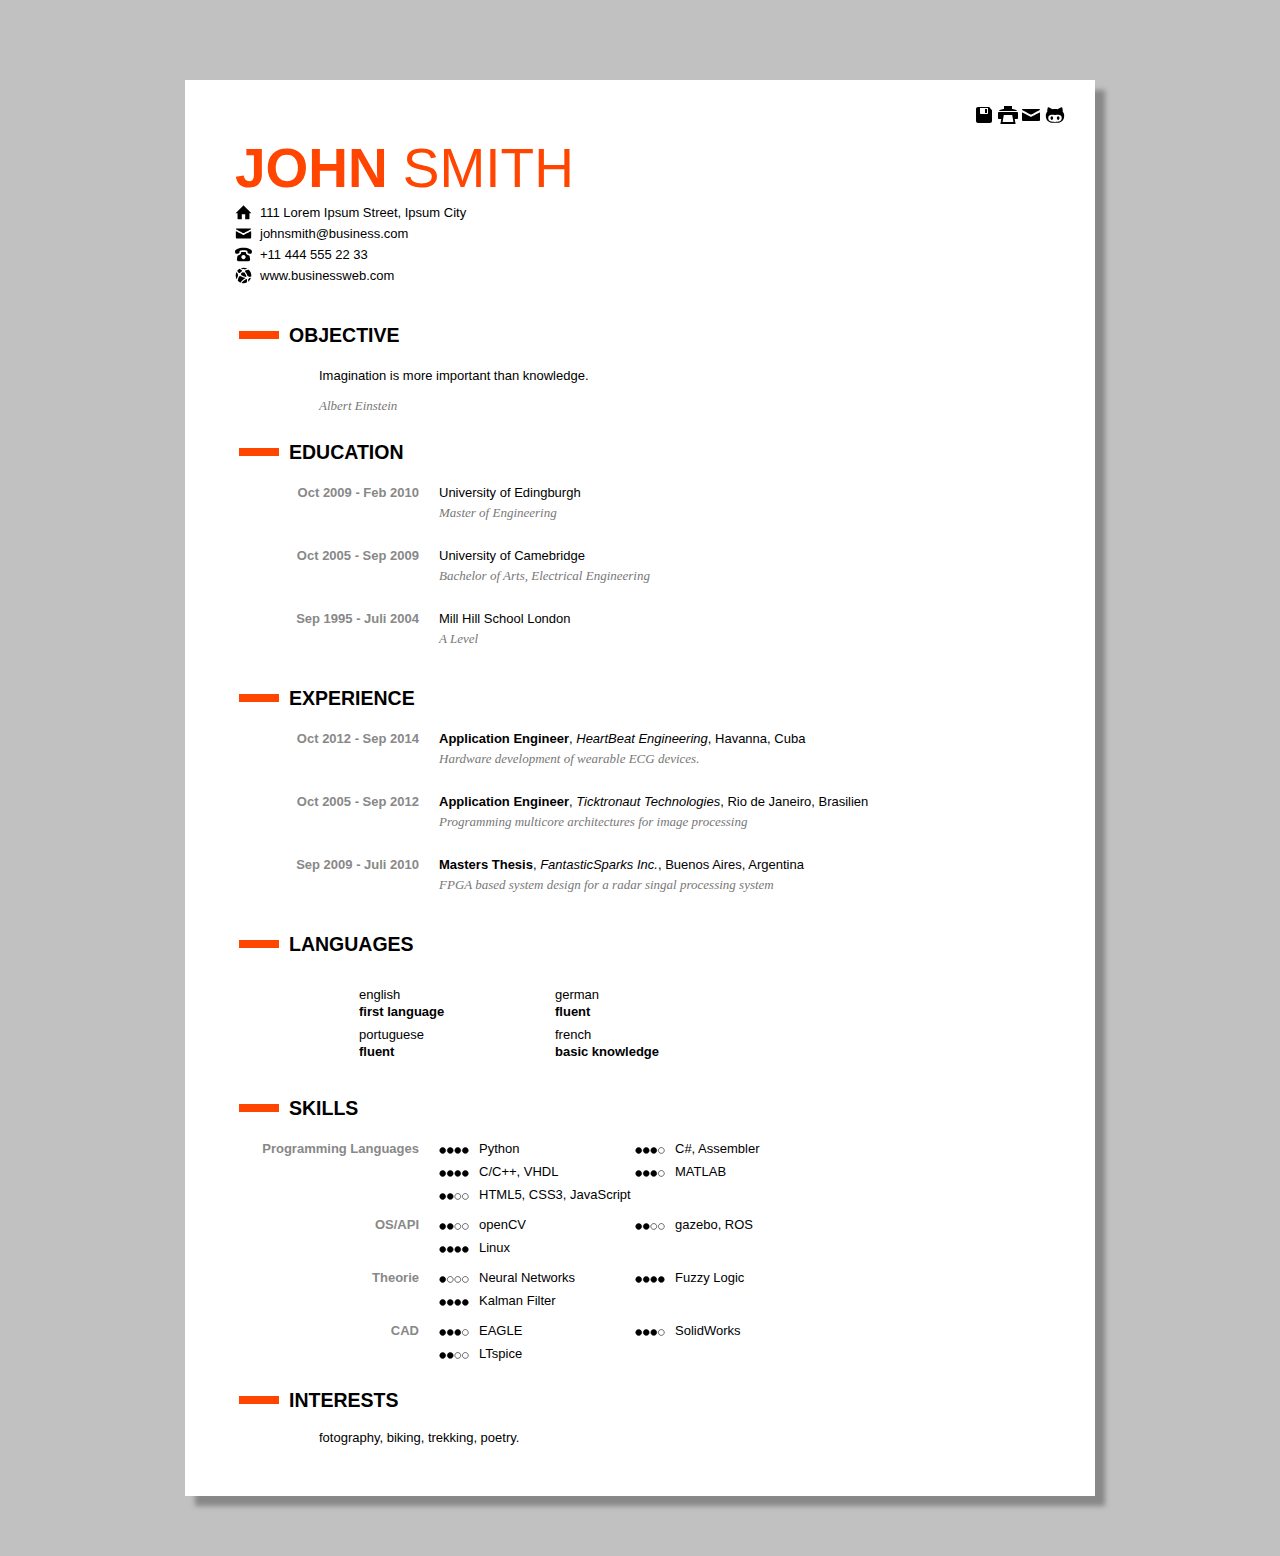
<file: html5/no_image/index.html>
<!DOCTYPE html>
<head>
  <title>John Smith</title>
  <meta charset="utf-8">
  <link href="css/orange.css" media="screen" rel="stylesheet" type="text/css" />
  <link type="text/css" rel="stylesheet" href="css/print_orange.css" media="print"/>

	<script type="text/javascript">
		function printPDF() {
			var page = window.open('../../svg/orange.pdf');
			page.print();
		}
		window.onload = function() {		
			var printLink = document.getElementById("printLink");
			printLink.href = "javascript: printPDF()";
			//printLink.innerHTML = "<span>print</span>";
		}
	</script>

	<!-- 	
		all icon (except creditX.svg) are from
  	http://www.entypo.com/
		all credits and thanks to Daniel Bruce
	-->

</head>
<body>
  <div id="wrapper">
    <div id="paper">

      <!--<div class="paper-top">!no release!</div>-->
      <div id="paper-mid">
        <div class="save">

				<span>
          <a class="north" id="download" href="../../svg/orange.pdf" original-title="Download .pdf"><img class="north_img" src="images/save.svg" alt="Download the pdf version"></a>
          <a class="north cboxElement" id="printLink" href="../../svg/orange.pdf" unselectable="on"><img class="north_img" src="images/print.svg" alt=""></a>
          <a class="north cboxElement" id="contact" href="contact/index.html" original-title="Contact Me"><img class="north_img" src="images/mail.svg" alt=""></a>
          <a class="north" id="github" href="https://github.com/ticktronaut" original-title="Github"  target="_blank"><img class="north_img" src="images/github.svg" alt=""></a>
				</span>
        </div>
			
        <div class="self">
          <div class="name">
            <h1>
              <span class="firstname">John</span><span class="surname">Smith</span>
            </h1>
          </div>
          <div>
            <ul>
              <li class="ad address">111 Lorem Ipsum Street, Ipsum City</li>
              <li class="mail address">johnsmith@business.com</li>
              <li class="tel address">+11 444 555 22 33</li>
              <li class="web address">www.businessweb.com</li>
            </ul>
          </div>
        </div>
        
        <div class="entry">
          <h2 class="category-headers">Objective</h2>
          <div class="content">
						<div class="objective">
            	<p>Imagination is more important than knowledge.</p>
							<em>Albert Einstein</em>
						</div>
          </div>
        </div>

        <div class="entry">
          <h2 class="category-headers">Education</h2>
          <div class="content">
            <h3>Oct 2009 - Feb 2010</h3>
            <p>
              <span class="school">University of Edingburgh</span>
              <br>
              <em>Master of Engineering</em>
            </p>
            <h3>Oct 2005 - Sep 2009</h3>
            <p>
              <span class="school">University of Camebridge</span>
              <br>
              <em>Bachelor of Arts, Electrical Engineering</em>
            </p>
            <h3>Sep 1995 - Juli 2004</h3>
            <p>
              <span class="school">Mill Hill School</span>
							<span class="location">London</span>
              <br>
              <em>A Level</em>
            </p>
            
          </div>
        </div>
        
        <div class="entry">
          <h2 class="category-headers">Experience</h2>
          <div class="content">
            <h3>Oct 2012 - Sep 2014</h3>
            <p>
              <span class="occupation">Application Engineer</span>, 
              <span class="organization">HeartBeat Engineering</span>, 
              <span class="location">Havanna, Cuba</span>
              <br>
              <em>Hardware development of wearable ECG devices.</em>
            </p>
            <h3>Oct 2005 - Sep 2012</h3>
            <p>
              <span class="occupation">Application Engineer</span>, 
              <span class="organization">Ticktronaut Technologies</span>, 
              <span class="location">Rio de Janeiro, Brasilien</span>
              <br>
              <em>Programming multicore architectures for image processing</em>
            </p>
            <h3>Sep 2009 - Juli 2010</h3>
            <p>
              <span class="occupation">Masters Thesis</span>, 
              <span class="organization">FantasticSparks Inc.</span>, 
              <span class="location">Buenos Aires, Argentina</span> <br>
              <em>FPGA based system design for a radar singal processing system</em>
            </p>
          </div>
        </div>
 
        <div class="entry">
          <h2 class="category-headers">Languages</h2>
          <div class="indent">
            <ul class="skills">
              <li>english<br><b>first language</b></li>
              <li>german<br><b>fluent</b></li>
							<li>portuguese<br><b>fluent</b></li>
              <li>french<br><b>basic knowledge</b></li>            
            </ul>
          </div>
          <!--<div class="indent">deutsch (<b>Muttersprache</b>), englisch (<b>verhandlungssicher</b>), französisch (<b>Grundkenntnisse</b>), spanisch (<b>Grundkenntnisse</b>)</div>-->
          <div class="content">
          </div>
        </div>
        
        <div class="entry">
          <h2 class="category-headers">Skills</h2>
          <div class="content">
            <h3>Programming Languages</h3>
            <ul class="skills">
              <li class="count4">Python</li>
              <li class="count3">C#, Assembler</li>
              <li class="count4">C/C++, VHDL</li>
              <li class="count3">MATLAB</li>
              <li class="count2">HTML5, CSS3, JavaScript</li>
            </ul>
            <h3>OS/API</h3>
            <ul class="skills">
              <li class="count2">openCV</li>
              <li class="count2">gazebo, ROS</li>
              <li class="count4">Linux</li>
            </ul>
            <h3>Theorie</h3>
            <ul class="skills">
              <li class="count1">Neural Networks</li>
              <li class="count4">Fuzzy Logic</li>
              <li class="count4">Kalman Filter</li>
            </ul>
            <h3>CAD</h3>
            <ul class="skills">
              <li class="count3">EAGLE</li>
              <li class="count3">SolidWorks</li>
              <li class="count2">LTspice</li>
            </ul>

          </div>
        </div>
        
        <div class="entry">
          <h2 class="category-headers">Interests</h2>
          <div class="indent">fotography, biking, trekking, poetry.
          </div>
        </div>
 
      </div>
      <div class="paper-botton">
				<!--<div class="creative-commons">
					<img class="north_img" src=" images/creative-commons-attribution.svg" alt="Download the pdf version"> Andreas Gschossmann - ticktronaut.de
				</div>-->
			</div>
			<!-- preloads svg-version of resume, since browsers print tool does not wait for it.-->
			<div id="preloadedImages"></div>

    </div>
    <!--<div>bla</div>-->	
  </div>

</body>
</file>
<file: html5/no_image/css/orange.css>
body {
  font-family: "Trebuchet MS", Arial, Helvetica, sans-serif;
  background-color: #c1c1c1;
  background-repeat: repeat;
  font-size: 13px;
  line-height: 17px;
  color: #000;
}

/***********/
/* wrapper */
/***********/

#wrapper {
  width: 910px;
  margin: 0 auto;
  margin-top: 80px;
  margin-bottom: 60px;
}
#paper {
  width:910px;
  margin:0 auto;
  background-color: white;
  box-shadow: 10px 10px 5px #888888;
}
.paper-top {
  width:inherit;
  margin:0 auto;
  height:40px;
  font-color:white;
  font-size:20px;
  font-weight: bold;
  text-align: center;
  background-color: red;
}
.paper-botton {
  width:inherit;
  margin:0 auto;
  height:50px;
}
.category-headers {
  /*color: #ff4500;*/
  font-size: 30;
  /*letter-spacing: 2px;*/
  margin-top: 0em;
  margin-bottom: 0em;
  text-transform: uppercase;
}
/*h2.category-headers {
  background: url(images/bar.svg) no-repeat left center;
  padding-left: 50px;
}*/
h2:before {
    display: inline-block;
    /*margin: 0 0 5px 20px;*/
    margin-left:50px;
    margin-right:10px;
    margin-bottom: 3px;
    height: 8px;
    content: " ";
    text-shadow: none;
    background-color: #ff4500;
    width: 40px;
}
/*div.content {
  clear: both;
  padding: 0;
  margin: 0;
  overflow: hidden;
  display: block;
  padding-top: 32px;
}*/
h3 {
  width: 230px;
  text-align: right;
  float: left;
  padding: 0;
  clear: both;
  font-size: 13px;
  color: #888888;
}
p {
  width: 470px;
  margin-left: 10px;
  float: right;
  /*text-align: left;*/
}
em {
  font-family: Georgia, "Times New Roman", serif;
  font-style: italic;
  color: #777777;
  font-size: 13px;
  display: block;
  padding-top: 3px;
}
.content {
  margin: 0;
  padding: 0;
  border: 0;
  outline: 0;
  font-weight: inherit;
  font-style: inherit;
  font-size: 100%;
  /*font-family: inherit;*/
  vertical-align: baseline;
}
.entry {
  width: 720px;
  display: block;
  padding-top: 30px;
  clear: both;
  margin-left: 4px;
}
div.content {
  clear: both;
  padding: 0;
  margin: 0;
  overflow: hidden;
  display: block;
  padding-top: 10px;
}


.save {
  /*width: 100px;*/
  float: right;
  padding-top: 25px;
  padding-right: 30px;
}

img.north_img {
  width: 20px;
  padding-right: 0px;
}

h1 {
  color: #ff4500;
  width: 700px;
  font-size: 55px;
	/*font-family: "Trebuchet MS", Arial, Helvetica, sans-serif;*/
  margin-top:80px;
  margin-left:50px;
  margin-bottom: 0px;
  display:inline-block;
  text-transform: uppercase;
  /*clear: both;*/
}

.firstname {
  font-weight: bold;
}
.surname {
  font-weight: normal;
  margin-left: 15px;
}

li.ad {
  background-image:url(../images/home.svg);
  background-repeat: no-repeat;
}
li.mail {
  background-image:url(../images/mail.svg);
  background-repeat: no-repeat;
}
li.tel {
  background-image:url(../images/old-phone.svg);
  background-repeat: no-repeat;
}
li.web {
  background-image:url(../images/network.svg);
  background-repeat: no-repeat;
}
li.address {
  display: block;
  padding-left:25px;
  margin-bottom: 4px;
  margin-left: 10px;
}

.occupation {
  font-weight: bold;
}
.organization {
  font-style: italic;
}


ul.skills {
  margin: 0;
  padding: 0;
  float: right;
  width: 470px;
  margin-left: 10px;
  margin-top: 7px;
  /*margin-top: -6px;*/
  list-style-type: none;
}

ul.skills li {
  margin: 0;
  padding: 0;
  float: left;
  width: 156px;
  /*background-image: url(images/home.svg);*/
  /*background-size: 15px;*/
  background-repeat: no-repeat;
  padding-left: 40px;
  background-position: 0 .5em;
  margin-top: 6px;
}

li.count1 {
  background-image:url(../images/count1.svg);
  background-repeat: no-repeat;
}
li.count2 {
  background-image:url(../images/count2.svg);
  background-repeat: no-repeat;
}
li.count3 {
  background-image:url(../images/count3.svg);
  background-repeat: no-repeat;
}
li.count4 {
  background-image:url(../images/count4.svg);
  background-repeat: no-repeat;
}
.indent {
  width: 470px;
  margin-top: 20px;
  margin-left: 130px;
  /*float: right;*/
  /*text-align: left;*/
}

ul.languages li {
  margin: 0;
  padding: 0;
  float: left;
  width: 156px;
  /*background-image: url(images/home.svg);*/
  /*background-size: 15px;*/
  background-repeat: no-repeat;
  padding-left: 40px;
  background-position: 0 .5em;
  margin-top: 6px;
}
.objective {
  width: 470px;
  margin-top: 0px;
  margin-left: 130px;
  /*float: right;*/
  /*text-align: left;*/
}

/*@media print {
	#paper {
		display: none;
	}
	#wrapper:after {
		content: url('files/cv.svg') !important;
	}
}*/
</file>
<file: html5/no_image/css/print_orange.css>
#paper {
	/*visibility: hidden;*/ /*element is not visible, but still take space*/
	display: none;
}
#wrapper:after {
	content: url('../../../svg/orange.svg') !important;
}
</file>
